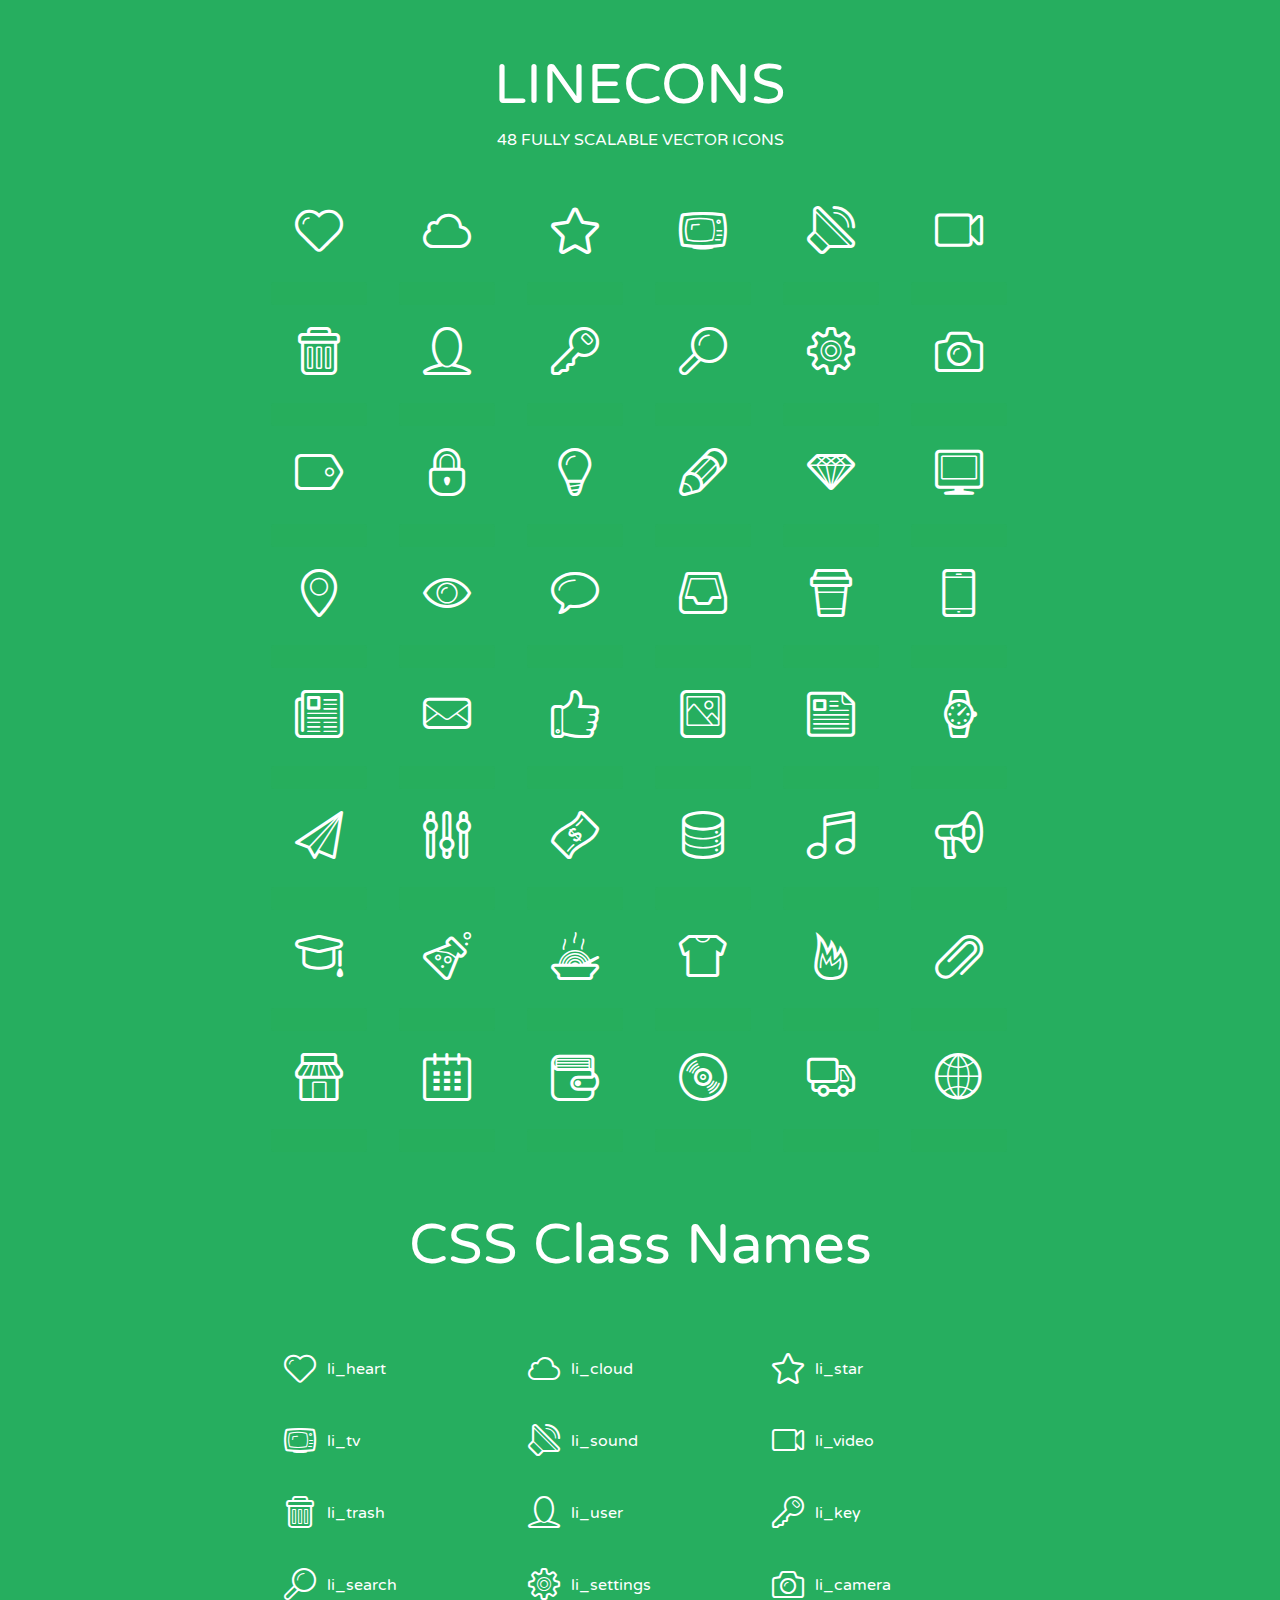
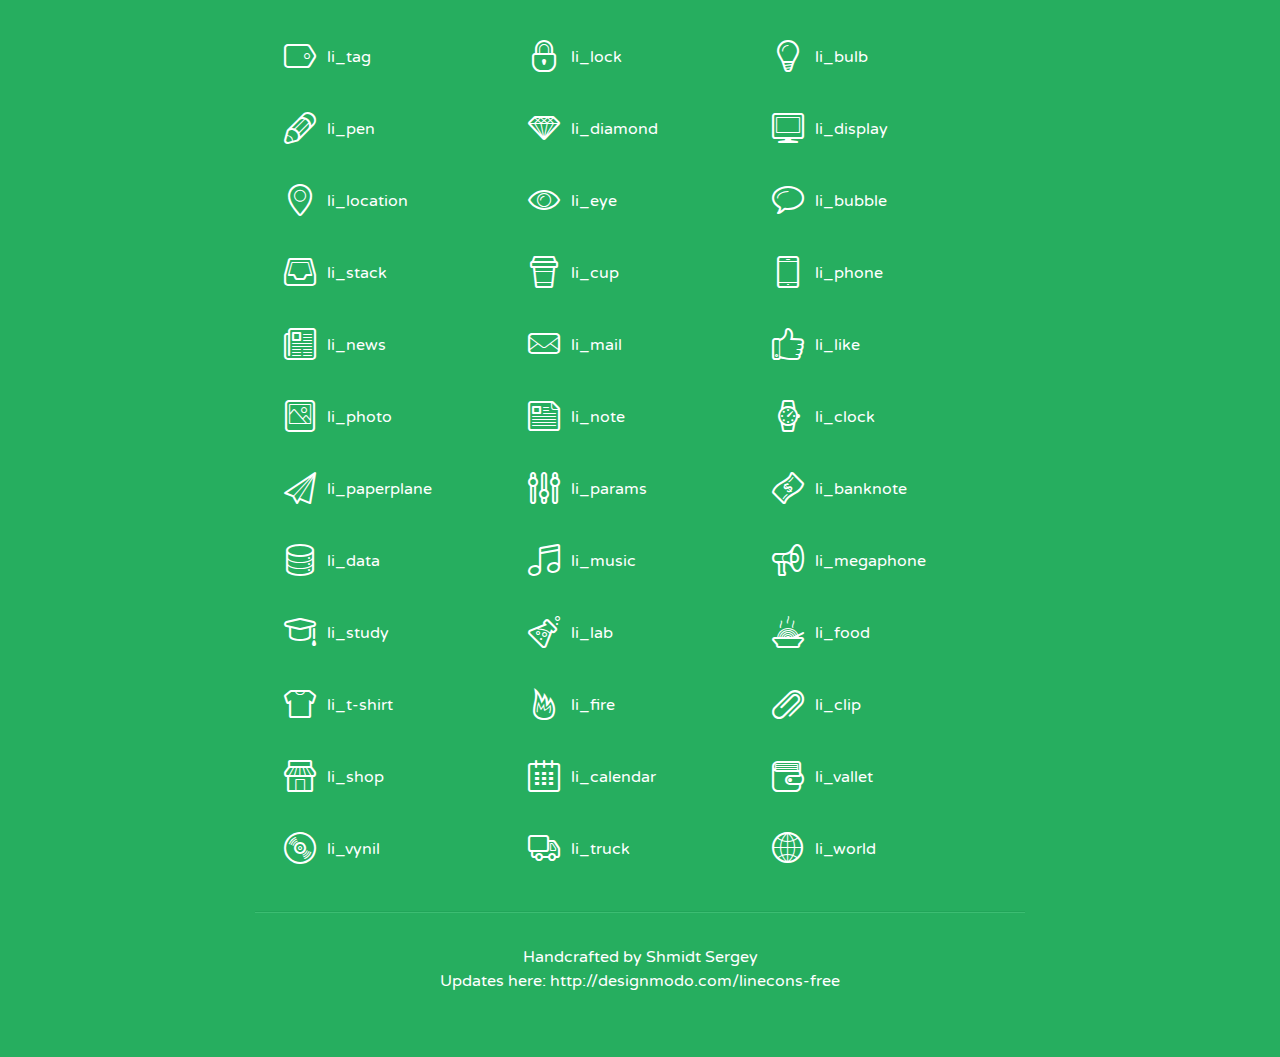
<file: users/assets/lineicons/index.html>
<!doctype html>
<html>
<head>
<title>LINECONS - 48 Fully Scalable Vector Icons</title>
<link rel="stylesheet" href="style.css" />
<link href='http://fonts.googleapis.com/css?family=Varela+Round' rel='stylesheet' type='text/css'>
<!--[if lte IE 7]><script src="lte-ie7.js"></script><![endif]-->

<!-- 

Thanks http://icomoon.io/app/ for amazing service!

-->


<style>
	section, header, footer {display: block;}
	body {
		font-family: 'Varela Round', sans-serif;
		color: #333333;
		line-height: 1.5;
		font-size: 16px;
		background:#26ae5f;
		color:white;
		-moz-text-shadow: 0 1px 1px rgba(0, 0, 0, 0.21);
		-webkit-text-shadow: 0 1px 1px rgba(0, 0, 0, 0.21);
	}
	* {
		-moz-box-sizing: border-box;
		-webkit-box-sizing: border-box;
		box-sizing: border-box;
		margin: 0;
		padding: 0;
	}
	.glyph {
		float: left;
		text-align: center;
		padding: .5em;
		margin: 0 .5em;
		width: 7em;
		border-radius: .375em;
		top:0;
		position:relative;
		-webkit-transition:0.2s ease-in;
		-o-transition:0.2s ease-in;
		-moz-transition:0.2s ease-in;
		-ie-transition:0.2s ease-in;
		transition:0.2s ease-in;
	}
	.glyph input {
		width: 100%;
		text-align: center;
		font-family: consolas, monospace;
		border-radius:3px;
		border:none;
		padding:4px;
		background:#26AE5C;
		color:#26AE5C;
		-webkit-transition:0.2s ease-in;
		-o-transition:0.2s ease-in;
		-moz-transition:0.2s ease-in;
		-ie-transition:0.2s ease-in;
		transition:0.2s ease-in;
	}
	.glyph:hover input {
		background:#26ae5f;
		padding:4px;
		color:#ffffff;
	}
	.glyph:hover {
		-webkit-transition: all 0.5s ease-out;
		background:#222821;
		color:#fff;
		text-shadow: none;
		-moz-text-shadow: none;
		-webkit-text-shadow: none;
		top:-5px;
		position:relative;
	}
	.glyph input, .mtm {
		margin-top: .75em;
	}
	.w-main {
		width: 770px;
		text-align:center;
	}
	.centered {
		margin-left: auto;
		margin-right: auto;
	}
	.fs1 {
		font-size: 3em;
	}
	header {
		margin: 2em 0;
		padding-bottom: .5em;
	}
	header h1 {
		font-size: 3.5em;
		font-weight: normal;
	}
	.clearfix:before, .clearfix:after { content: ""; display: table; }
	.clearfix:after, .clear { clear: both; }
	footer {
		margin: 2em 0;
		padding: 2em 0;
		border-top: 1px solid rgb(60, 189, 114);
		box-shadow: 0 -1px rgb(33, 165, 89);
	}
	a, a:visited {
		color: #ffffff; text-decoration:none;
	}
	a:hover, a:focus {color: #222821; text-decoration:none;}
	.box1 {
		display: inline-block;
		width: 14em;
		padding: .25em .5em;
		margin: .5em 1em .5em 0;
		text-align:left;
		
	}
	.box1 span { 
		font-size:2em;
		position: relative;
		top: 0.25em;
		margin-right: 0.1em;
	}
</style>
</head>
<body>
	<div class="w-main centered">
	<section class="mtm clearfix" id="glyphs">
	<header>
		<h1>LINECONS</h1>
		<p>48 FULLY SCALABLE VECTOR ICONS</p>
	</header>
	<div class="glyph">
		<div class="fs1" aria-hidden="true" data-icon="&#xe000;"></div>
		<input type="text" readonly="readonly" value="&amp;#xe000;" />
	</div>
	<div class="glyph">
		<div class="fs1" aria-hidden="true" data-icon="&#xe001;"></div>
		<input type="text" readonly="readonly" value="&amp;#xe001;" />
	</div>
	<div class="glyph">
		<div class="fs1" aria-hidden="true" data-icon="&#xe002;"></div>
		<input type="text" readonly="readonly" value="&amp;#xe002;" />
	</div>
	<div class="glyph">
		<div class="fs1" aria-hidden="true" data-icon="&#xe003;"></div>
		<input type="text" readonly="readonly" value="&amp;#xe003;" />
	</div>
	<div class="glyph">
		<div class="fs1" aria-hidden="true" data-icon="&#xe004;"></div>
		<input type="text" readonly="readonly" value="&amp;#xe004;" />
	</div>
	<div class="glyph">
		<div class="fs1" aria-hidden="true" data-icon="&#xe005;"></div>
		<input type="text" readonly="readonly" value="&amp;#xe005;" />
	</div>
	<div class="glyph">
		<div class="fs1" aria-hidden="true" data-icon="&#xe006;"></div>
		<input type="text" readonly="readonly" value="&amp;#xe006;" />
	</div>
	<div class="glyph">
		<div class="fs1" aria-hidden="true" data-icon="&#xe007;"></div>
		<input type="text" readonly="readonly" value="&amp;#xe007;" />
	</div>
	<div class="glyph">
		<div class="fs1" aria-hidden="true" data-icon="&#xe008;"></div>
		<input type="text" readonly="readonly" value="&amp;#xe008;" />
	</div>
	<div class="glyph">
		<div class="fs1" aria-hidden="true" data-icon="&#xe009;"></div>
		<input type="text" readonly="readonly" value="&amp;#xe009;" />
	</div>
	<div class="glyph">
		<div class="fs1" aria-hidden="true" data-icon="&#xe00a;"></div>
		<input type="text" readonly="readonly" value="&amp;#xe00a;" />
	</div>
	<div class="glyph">
		<div class="fs1" aria-hidden="true" data-icon="&#xe00b;"></div>
		<input type="text" readonly="readonly" value="&amp;#xe00b;" />
	</div>
	<div class="glyph">
		<div class="fs1" aria-hidden="true" data-icon="&#xe00c;"></div>
		<input type="text" readonly="readonly" value="&amp;#xe00c;" />
	</div>
	<div class="glyph">
		<div class="fs1" aria-hidden="true" data-icon="&#xe00d;"></div>
		<input type="text" readonly="readonly" value="&amp;#xe00d;" />
	</div>
	<div class="glyph">
		<div class="fs1" aria-hidden="true" data-icon="&#xe00e;"></div>
		<input type="text" readonly="readonly" value="&amp;#xe00e;" />
	</div>
	<div class="glyph">
		<div class="fs1" aria-hidden="true" data-icon="&#xe00f;"></div>
		<input type="text" readonly="readonly" value="&amp;#xe00f;" />
	</div>
	<div class="glyph">
		<div class="fs1" aria-hidden="true" data-icon="&#xe010;"></div>
		<input type="text" readonly="readonly" value="&amp;#xe010;" />
	</div>
	<div class="glyph">
		<div class="fs1" aria-hidden="true" data-icon="&#xe011;"></div>
		<input type="text" readonly="readonly" value="&amp;#xe011;" />
	</div>
	<div class="glyph">
		<div class="fs1" aria-hidden="true" data-icon="&#xe012;"></div>
		<input type="text" readonly="readonly" value="&amp;#xe012;" />
	</div>
	<div class="glyph">
		<div class="fs1" aria-hidden="true" data-icon="&#xe013;"></div>
		<input type="text" readonly="readonly" value="&amp;#xe013;" />
	</div>
	<div class="glyph">
		<div class="fs1" aria-hidden="true" data-icon="&#xe014;"></div>
		<input type="text" readonly="readonly" value="&amp;#xe014;" />
	</div>
	<div class="glyph">
		<div class="fs1" aria-hidden="true" data-icon="&#xe015;"></div>
		<input type="text" readonly="readonly" value="&amp;#xe015;" />
	</div>
	<div class="glyph">
		<div class="fs1" aria-hidden="true" data-icon="&#xe016;"></div>
		<input type="text" readonly="readonly" value="&amp;#xe016;" />
	</div>
	<div class="glyph">
		<div class="fs1" aria-hidden="true" data-icon="&#xe017;"></div>
		<input type="text" readonly="readonly" value="&amp;#xe017;" />
	</div>
	<div class="glyph">
		<div class="fs1" aria-hidden="true" data-icon="&#xe018;"></div>
		<input type="text" readonly="readonly" value="&amp;#xe018;" />
	</div>
	<div class="glyph">
		<div class="fs1" aria-hidden="true" data-icon="&#xe019;"></div>
		<input type="text" readonly="readonly" value="&amp;#xe019;" />
	</div>
	<div class="glyph">
		<div class="fs1" aria-hidden="true" data-icon="&#xe01a;"></div>
		<input type="text" readonly="readonly" value="&amp;#xe01a;" />
	</div>
	<div class="glyph">
		<div class="fs1" aria-hidden="true" data-icon="&#xe01b;"></div>
		<input type="text" readonly="readonly" value="&amp;#xe01b;" />
	</div>
	<div class="glyph">
		<div class="fs1" aria-hidden="true" data-icon="&#xe01c;"></div>
		<input type="text" readonly="readonly" value="&amp;#xe01c;" />
	</div>
	<div class="glyph">
		<div class="fs1" aria-hidden="true" data-icon="&#xe01d;"></div>
		<input type="text" readonly="readonly" value="&amp;#xe01d;" />
	</div>
	<div class="glyph">
		<div class="fs1" aria-hidden="true" data-icon="&#xe01e;"></div>
		<input type="text" readonly="readonly" value="&amp;#xe01e;" />
	</div>
	<div class="glyph">
		<div class="fs1" aria-hidden="true" data-icon="&#xe01f;"></div>
		<input type="text" readonly="readonly" value="&amp;#xe01f;" />
	</div>
	<div class="glyph">
		<div class="fs1" aria-hidden="true" data-icon="&#xe020;"></div>
		<input type="text" readonly="readonly" value="&amp;#xe020;" />
	</div>
	<div class="glyph">
		<div class="fs1" aria-hidden="true" data-icon="&#xe021;"></div>
		<input type="text" readonly="readonly" value="&amp;#xe021;" />
	</div>
	<div class="glyph">
		<div class="fs1" aria-hidden="true" data-icon="&#xe022;"></div>
		<input type="text" readonly="readonly" value="&amp;#xe022;" />
	</div>
	<div class="glyph">
		<div class="fs1" aria-hidden="true" data-icon="&#xe023;"></div>
		<input type="text" readonly="readonly" value="&amp;#xe023;" />
	</div>
	<div class="glyph">
		<div class="fs1" aria-hidden="true" data-icon="&#xe024;"></div>
		<input type="text" readonly="readonly" value="&amp;#xe024;" />
	</div>
	<div class="glyph">
		<div class="fs1" aria-hidden="true" data-icon="&#xe025;"></div>
		<input type="text" readonly="readonly" value="&amp;#xe025;" />
	</div>
	<div class="glyph">
		<div class="fs1" aria-hidden="true" data-icon="&#xe026;"></div>
		<input type="text" readonly="readonly" value="&amp;#xe026;" />
	</div>
	<div class="glyph">
		<div class="fs1" aria-hidden="true" data-icon="&#xe027;"></div>
		<input type="text" readonly="readonly" value="&amp;#xe027;" />
	</div>
	<div class="glyph">
		<div class="fs1" aria-hidden="true" data-icon="&#xe028;"></div>
		<input type="text" readonly="readonly" value="&amp;#xe028;" />
	</div>
	<div class="glyph">
		<div class="fs1" aria-hidden="true" data-icon="&#xe029;"></div>
		<input type="text" readonly="readonly" value="&amp;#xe029;" />
	</div>
	<div class="glyph">
		<div class="fs1" aria-hidden="true" data-icon="&#xe02a;"></div>
		<input type="text" readonly="readonly" value="&amp;#xe02a;" />
	</div>
	<div class="glyph">
		<div class="fs1" aria-hidden="true" data-icon="&#xe02b;"></div>
		<input type="text" readonly="readonly" value="&amp;#xe02b;" />
	</div>
	<div class="glyph">
		<div class="fs1" aria-hidden="true" data-icon="&#xe02c;"></div>
		<input type="text" readonly="readonly" value="&amp;#xe02c;" />
	</div>
	<div class="glyph">
		<div class="fs1" aria-hidden="true" data-icon="&#xe02d;"></div>
		<input type="text" readonly="readonly" value="&amp;#xe02d;" />
	</div>
	<div class="glyph">
		<div class="fs1" aria-hidden="true" data-icon="&#xe02e;"></div>
		<input type="text" readonly="readonly" value="&amp;#xe02e;" />
	</div>
	<div class="glyph">
		<div class="fs1" aria-hidden="true" data-icon="&#xe02f;"></div>
		<input type="text" readonly="readonly" value="&amp;#xe02f;" />
	</div>
	</section>
	<div class="clear"></div>
	<section class="mtm clearfix" id="glyphs">
	<header>
		<h1>CSS Class Names</h1>
	</header>
	<span class="box1">
		<span aria-hidden="true" class="li_heart"></span>
		&nbsp;li_heart
	</span>
	<span class="box1">
		<span aria-hidden="true" class="li_cloud"></span>
		&nbsp;li_cloud
	</span>
	<span class="box1">
		<span aria-hidden="true" class="li_star"></span>
		&nbsp;li_star
	</span>
	<span class="box1">
		<span aria-hidden="true" class="li_tv"></span>
		&nbsp;li_tv
	</span>
	<span class="box1">
		<span aria-hidden="true" class="li_sound"></span>
		&nbsp;li_sound
	</span>
	<span class="box1">
		<span aria-hidden="true" class="li_video"></span>
		&nbsp;li_video
	</span>
	<span class="box1">
		<span aria-hidden="true" class="li_trash"></span>
		&nbsp;li_trash
	</span>
	<span class="box1">
		<span aria-hidden="true" class="li_user"></span>
		&nbsp;li_user
	</span>
	<span class="box1">
		<span aria-hidden="true" class="li_key"></span>
		&nbsp;li_key
	</span>
	<span class="box1">
		<span aria-hidden="true" class="li_search"></span>
		&nbsp;li_search
	</span>
	<span class="box1">
		<span aria-hidden="true" class="li_settings"></span>
		&nbsp;li_settings
	</span>
	<span class="box1">
		<span aria-hidden="true" class="li_camera"></span>
		&nbsp;li_camera
	</span>
	<span class="box1">
		<span aria-hidden="true" class="li_tag"></span>
		&nbsp;li_tag
	</span>
	<span class="box1">
		<span aria-hidden="true" class="li_lock"></span>
		&nbsp;li_lock
	</span>
	<span class="box1">
		<span aria-hidden="true" class="li_bulb"></span>
		&nbsp;li_bulb
	</span>
	<span class="box1">
		<span aria-hidden="true" class="li_pen"></span>
		&nbsp;li_pen
	</span>
	<span class="box1">
		<span aria-hidden="true" class="li_diamond"></span>
		&nbsp;li_diamond
	</span>
	<span class="box1">
		<span aria-hidden="true" class="li_display"></span>
		&nbsp;li_display
	</span>
	<span class="box1">
		<span aria-hidden="true" class="li_location"></span>
		&nbsp;li_location
	</span>
	<span class="box1">
		<span aria-hidden="true" class="li_eye"></span>
		&nbsp;li_eye
	</span>
	<span class="box1">
		<span aria-hidden="true" class="li_bubble"></span>
		&nbsp;li_bubble
	</span>
	<span class="box1">
		<span aria-hidden="true" class="li_stack"></span>
		&nbsp;li_stack
	</span>
	<span class="box1">
		<span aria-hidden="true" class="li_cup"></span>
		&nbsp;li_cup
	</span>
	<span class="box1">
		<span aria-hidden="true" class="li_phone"></span>
		&nbsp;li_phone
	</span>
	<span class="box1">
		<span aria-hidden="true" class="li_news"></span>
		&nbsp;li_news
	</span>
	<span class="box1">
		<span aria-hidden="true" class="li_mail"></span>
		&nbsp;li_mail
	</span>
	<span class="box1">
		<span aria-hidden="true" class="li_like"></span>
		&nbsp;li_like
	</span>
	<span class="box1">
		<span aria-hidden="true" class="li_photo"></span>
		&nbsp;li_photo
	</span>
	<span class="box1">
		<span aria-hidden="true" class="li_note"></span>
		&nbsp;li_note
	</span>
	<span class="box1">
		<span aria-hidden="true" class="li_clock"></span>
		&nbsp;li_clock
	</span>
	<span class="box1">
		<span aria-hidden="true" class="li_paperplane"></span>
		&nbsp;li_paperplane
	</span>
	<span class="box1">
		<span aria-hidden="true" class="li_params"></span>
		&nbsp;li_params
	</span>
	<span class="box1">
		<span aria-hidden="true" class="li_banknote"></span>
		&nbsp;li_banknote
	</span>
	<span class="box1">
		<span aria-hidden="true" class="li_data"></span>
		&nbsp;li_data
	</span>
	<span class="box1">
		<span aria-hidden="true" class="li_music"></span>
		&nbsp;li_music
	</span>
	<span class="box1">
		<span aria-hidden="true" class="li_megaphone"></span>
		&nbsp;li_megaphone
	</span>
	<span class="box1">
		<span aria-hidden="true" class="li_study"></span>
		&nbsp;li_study
	</span>
	<span class="box1">
		<span aria-hidden="true" class="li_lab"></span>
		&nbsp;li_lab
	</span>
	<span class="box1">
		<span aria-hidden="true" class="li_food"></span>
		&nbsp;li_food
	</span>
	<span class="box1">
		<span aria-hidden="true" class="li_t-shirt"></span>
		&nbsp;li_t-shirt
	</span>
	<span class="box1">
		<span aria-hidden="true" class="li_fire"></span>
		&nbsp;li_fire
	</span>
	<span class="box1">
		<span aria-hidden="true" class="li_clip"></span>
		&nbsp;li_clip
	</span>
	<span class="box1">
		<span aria-hidden="true" class="li_shop"></span>
		&nbsp;li_shop
	</span>
	<span class="box1">
		<span aria-hidden="true" class="li_calendar"></span>
		&nbsp;li_calendar
	</span>
	<span class="box1">
		<span aria-hidden="true" class="li_vallet"></span>
		&nbsp;li_vallet
	</span>
	<span class="box1">
		<span aria-hidden="true" class="li_vynil"></span>
		&nbsp;li_vynil
	</span>
	<span class="box1">
		<span aria-hidden="true" class="li_truck"></span>
		&nbsp;li_truck
	</span>
	<span class="box1">
		<span aria-hidden="true" class="li_world"></span>
		&nbsp;li_world
	</span>
	</section>
	<footer>
		<p>Handcrafted by <a href="http://shmidt.in">Shmidt Sergey</a></p>
		<p>Updates here: <a href="http://designmodo.com/linecons-free">http://designmodo.com/linecons-free</a></p>
	</footer>
	</div>
	<script>
	document.getElementById("glyphs").addEventListener("click", function(e) {
		var target = e.target;
		if (target.tagName === "INPUT") {
			target.select();
		}
	});
	</script>
</body>
</html>
</file>
<file: users/assets/lineicons/style.css>
@font-face {
	font-family: 'linecons';
	src:url('fonts/linecons.eot');
}
@font-face {
	font-family: 'linecons';
	src: url([data-uri]) format('svg'),
		 url([data-uri]) format('truetype');
	font-weight: normal;
	font-style: normal;
}

/* Use the following CSS code if you want to use data attributes for inserting your icons */
[data-icon]:before {
	font-family: 'linecons';
	content: attr(data-icon);
	speak: none;
	font-weight: normal;
	line-height: 1;
	-webkit-font-smoothing: antialiased;
}

/* Use the following CSS code if you want to have a class per icon */
[class^="li_"]:before, [class*=" li_"]:before {
	font-family: 'linecons';
	font-style: normal;
	speak: none;
	font-weight: normal;
	line-height: 1;
	-webkit-font-smoothing: antialiased;
}
.li_heart:before {
	content: "\e000";
}
.li_cloud:before {
	content: "\e001";
}
.li_star:before {
	content: "\e002";
}
.li_tv:before {
	content: "\e003";
}
.li_sound:before {
	content: "\e004";
}
.li_video:before {
	content: "\e005";
}
.li_trash:before {
	content: "\e006";
}
.li_user:before {
	content: "\e007";
}
.li_key:before {
	content: "\e008";
}
.li_search:before {
	content: "\e009";
}
.li_settings:before {
	content: "\e00a";
}
.li_camera:before {
	content: "\e00b";
}
.li_tag:before {
	content: "\e00c";
}
.li_lock:before {
	content: "\e00d";
}
.li_bulb:before {
	content: "\e00e";
}
.li_pen:before {
	content: "\e00f";
}
.li_diamond:before {
	content: "\e010";
}
.li_display:before {
	content: "\e011";
}
.li_location:before {
	content: "\e012";
}
.li_eye:before {
	content: "\e013";
}
.li_bubble:before {
	content: "\e014";
}
.li_stack:before {
	content: "\e015";
}
.li_cup:before {
	content: "\e016";
}
.li_phone:before {
	content: "\e017";
}
.li_news:before {
	content: "\e018";
}
.li_mail:before {
	content: "\e019";
}
.li_like:before {
	content: "\e01a";
}
.li_photo:before {
	content: "\e01b";
}
.li_note:before {
	content: "\e01c";
}
.li_clock:before {
	content: "\e01d";
}
.li_paperplane:before {
	content: "\e01e";
}
.li_params:before {
	content: "\e01f";
}
.li_banknote:before {
	content: "\e020";
}
.li_data:before {
	content: "\e021";
}
.li_music:before {
	content: "\e022";
}
.li_megaphone:before {
	content: "\e023";
}
.li_study:before {
	content: "\e024";
}
.li_lab:before {
	content: "\e025";
}
.li_food:before {
	content: "\e026";
}
.li_t-shirt:before {
	content: "\e027";
}
.li_fire:before {
	content: "\e028";
}
.li_clip:before {
	content: "\e029";
}
.li_shop:before {
	content: "\e02a";
}
.li_calendar:before {
	content: "\e02b";
}
.li_vallet:before {
	content: "\e02c";
}
.li_vynil:before {
	content: "\e02d";
}
.li_truck:before {
	content: "\e02e";
}
.li_world:before {
	content: "\e02f";
}
</file>
